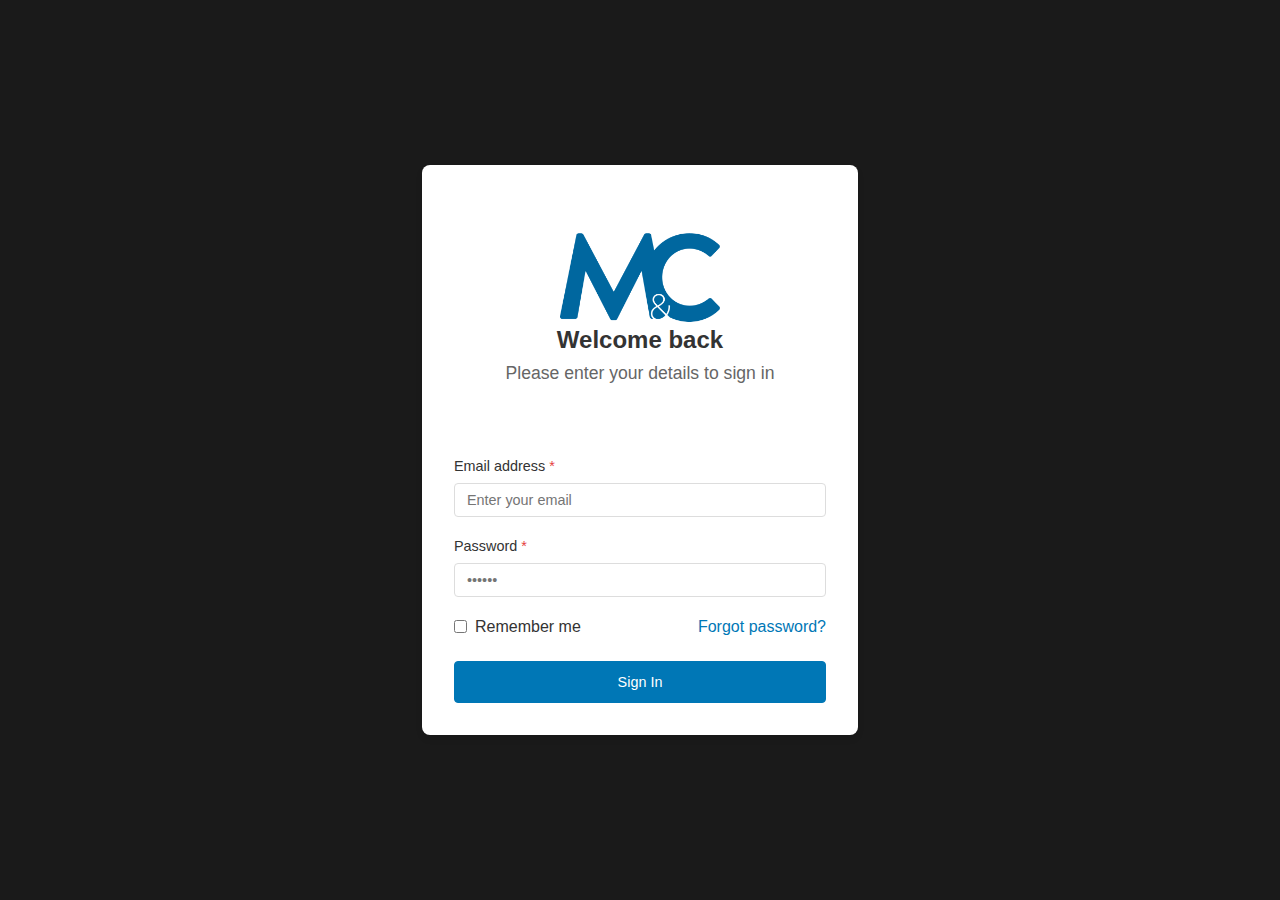
<file: index.html>
<!DOCTYPE html>
<html lang="en">
<head>
    <meta charset="UTF-8">
    <meta name="viewport" content="width=device-width, initial-scale=1.0">
    <title>Promedica - Login</title>
    <link rel="icon" href="icons/mc.png" type="image/png">
    <link rel="stylesheet" href="css/styles.css">
    <link rel="stylesheet" href="css/styles-mobile.css">
</head>    
<body>
    <div id="auth-container">
        <!-- Login component will be loaded here -->
    </div>
    
    <script src="js/component-loader.js"></script>
    <script src="js/auth/login.js"></script>
</body>
</html>
</file>
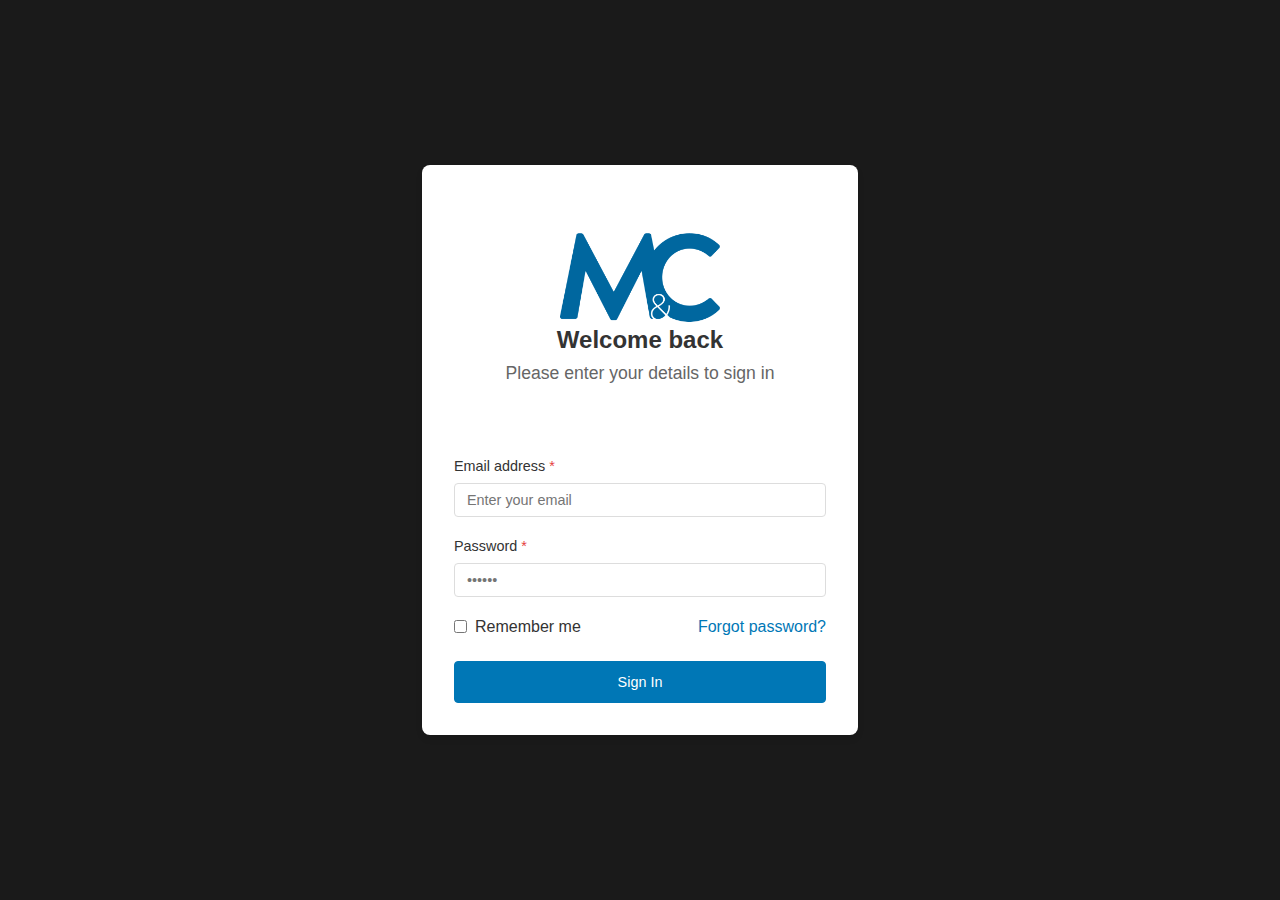
<file: app.html>
<!DOCTYPE html>
<html lang="en">
<head>
    <meta charset="UTF-8">
    <meta name="viewport" content="width=device-width, initial-scale=1.0">
    <title>Promedica - Dashboard</title>
    <link rel="icon" href="icons/mc.png" type="image/png">
    <link rel="stylesheet" href="css/styles.css">
    <link rel="stylesheet" href="css/styles-mobile.css">
</head>
<body>
    <div class="app-layout">
        <div id="sidebar-container">
            <!-- Sidebar component will be loaded here -->
        </div>
        
        <div class="main-content">
            <div id="toolbar-container">
                <!-- Toolbar component will be loaded here -->
            </div>
            
            <div id="page-container" class="page-content">
                <!-- Page components will be loaded here -->
            </div>
        </div>
    </div>
    
    <div id="modal-overlay"></div>
    <div id="modals-container">
        <!-- Modal components will be loaded here -->
    </div>

    <!-- Core libraries -->
    <script src="js/component-loader.js"></script>
    
    <!-- Module files -->
    <script src="js/shared/modal.js"></script>
    <script src="js/layout/sidebar.js"></script>
    <script src="js/layout/toolbar.js"></script>
    <script src="js/patients/patients-list.js"></script>
    <script src="js/patients/patient-detail.js"></script>
    <script src="js/visits/calendar.js"></script>
    
    <!-- Main application -->
    <script src="js/app.js"></script>
</body>
</html>
</file>
<file: css/styles.css>
/* Global Styles */
:root {
    --primary-color: #0077b6;
    --secondary-color: #023e8a;
    --accent-color: #0096c7;
    --text-color: #333;
    --text-light: #666;
    --text-lighter: #999;
    --bg-color: #fff;
    --bg-light: #f5f7fa;
    --bg-lighter: #edf2f7;
    --border-color: #ddd;
    --border-radius: 4px;
    --shadow: 0 2px 4px rgba(0, 0, 0, 0.1);
    --shadow-hover: 0 4px 8px rgba(0, 0, 0, 0.15);
    --red: #e53e3e;
    --green: #38a169;
    --yellow: #ecc94b;
    --blue: #3182ce;
    --gray: #718096;

    --female-tint: #E38F8F;

    --transition: all 0.2s ease;

    --ribbon-icon: 1.25rem;

    --font-very-small: 0.7rem;
    --font-small: 0.9rem;
    --font-medium: 1.1rem;
    --font-large: 1.25rem;
    --font-very-large: 1.5rem;

    --sidebar-width: 15rem;
    --toolbar-height: 3.5rem;
    --page-header-height: 3.75rem;
}

html, body {
    height: 100%;
    margin: 0;
}

* {
    margin: 0;
    padding: 0;
    box-sizing: border-box;
}

body {
    font-family: -apple-system, BlinkMacSystemFont, "Segoe UI", Roboto, Helvetica, Arial, sans-serif;
    color: var(--text-color);
    background-color: var(--bg-color);
    line-height: 1.25;
}

a {
    color: var(--primary-color);
    text-decoration: none;
}

a:hover {
    text-decoration: underline;
}

ul {
    list-style: none;
}

button {
    cursor: pointer;
    background: none;
    border: none;
    font-family: inherit;
}

input[type="text"],
input[type="email"],
input[type="password"],
select,
textarea {
    width: 100%;
    padding: 0.5rem 0.75rem;
    border: 1px solid var(--border-color);
    border-radius: var(--border-radius);
    font-family: inherit;
    font-size: var(--font-small);
}

input[type="search"],
select,
textarea {
    width: 100%;
    padding: 0.5rem 0.75rem;
    border: 0px solid var(--border-color);
    border-radius: var(--border-radius);
    font-family: inherit;
    font-size: var(--font-small);
}

input:focus,
select:focus,
textarea:focus {
    outline: none;
    border-color: var(--primary-color);
    box-shadow: 0 0 0 2px rgba(0, 119, 182, 0.2);
}

/* Login Page Styles */
.login-page {
    display: flex;
    align-items: center;
    justify-content: center;
    background-color: #1a1a1a;
}

.login-container {
    width: 100%;
    max-width: 500px;
    padding: 2rem;
}

.login-box {
    background-color: white;
    padding: 2rem;
    border-radius: 8px;
    box-shadow: 0 4px 6px rgba(0, 0, 0, 0.1);
}

.logo {
    display: flex;
    align-items: center;
    justify-content: center;
}

.logo-text {
    color: var(--primary-color);
    font-size: 1.8rem;
    font-weight: bold;
}

.login-box h1 {
    font-size: var(--font-very-large);
    margin-bottom: 0.5rem;
    text-align: center;
}

.login-box p {
    color: var(--text-light);
    font-size: var(--font-medium);
    margin-bottom: 1.5rem;
    text-align: center;
}

#login-form {
    margin-top: 1rem;
}

.login-header {
    display: flex;
    flex-direction: column;
    justify-content: center;
    align-items: center;
    flex-wrap: nowrap;
}

.login-header-text {
    position: relative;
    top: -2rem;
}

.form-group {
    margin-bottom: 1.25rem;
}

.form-group label {
    display: block;
    margin-bottom: 0.5rem;
    font-weight: 500;
    font-size: var(--font-small);
}

.required {
    color: var(--red);
    margin-left: 0.25rem;
}

.password-toggle {
    position: absolute;
    right: 0.75rem;
    top: 50%;
    transform: translateY(-50%);
    cursor: pointer;
    color: var(--text-lighter);
    display: flex;
    align-items: center;
}

.form-options {
    display: flex;
    justify-content: space-between;
    align-items: center;
    margin-bottom: 1.5rem;
}

.checkbox-container {
    display: flex;
    align-items: center;
}

.checkbox-container input[type="checkbox"] {
    margin-right: 0.5rem;
}

.btn {
    display: inline-flex;
    align-items: center;
    justify-content: center;
    padding: 0.5rem 1rem;
    border-radius: var(--border-radius);
    font-weight: 500;
    transition: var(--transition);
    font-size: var(--font-small);
}

.btn-primary {
    background-color: var(--primary-color);
    color: white;
    border: 1px solid var(--primary-color);
}

.btn-primary:hover {
    background-color: var(--secondary-color);
    border-color: var(--secondary-color);
}

.btn-outline {
    background-color: transparent;
    /* border: 1px solid var(--border-color); */
    color: var(--text-color);
}

.btn-outline:hover {
    background-color: var(--bg-lighter);
}

.btn-full {
    width: 100%;
    padding: 0.75rem;
}

tr:first-child {
    clip-path: inset(0 0 0 0 round var(--border-radius) var(--border-radius) 0 0);
}

/* Main App Layout */
.app-layout {
    display: flex;
    min-height: 100vh;
    height: 100vh;
    overflow: hidden;
}

/* Sidebar */
.sidebar {
    width: 240px;
    height: 100%;
    flex-shrink: 0;
    background-color: var(--bg-light);
    border-right: 1px solid var(--border-color);
    display: flex;
    flex-direction: column;
    overflow-y: hidden;
}

.logo-container {
    display: flex;
    align-items: center;
    justify-content: center;
    flex-shrink: 0;
}

.sidebar-nav {
    flex-grow: 1;
    padding: 1rem 0;
    overflow-y: auto;
    height: 0;
}

.nav-items {
    padding: 0 0.5rem;
}

.nav-item {
    margin-bottom: 0.25rem;
}

.nav-link {
    display: flex;
    align-items: center;
    padding: 0.5rem 0.75rem;
    border-radius: var(--border-radius);
    color: var(--text-color);
    transition: var(--transition);
}

.nav-link:hover {
    background-color: rgba(0, 0, 0, 0.05);
    text-decoration: none;
}

.nav-item.active .nav-link {
    background-color: #e6f7ff;
    color: var(--primary-color);
    font-weight: bold
}

.nav-icon {
    width: 20px;
    height: 20px;
    margin-right: 0.75rem;
    background-position: center;
    background-repeat: no-repeat;
    background-size: contain;
    opacity: 0.7;
}

.grid-button,
.ribbon-button,
.menu-btn {
    display: flex;
    flex-direction: row;
    gap: 5px;
    align-items: center;
    align-content: center;
    justify-content: space-around;
}

.grid-button-icon,
.ribbon-button-icon,
.new-menu-icon,
.help-icon,
.settings-icon,
.doctor-info-icon,
.search-button-icon {
    width: var(--ribbon-icon);
    height: var(--ribbon-icon);
    display: inline-block;
    background-size: contain;
    background-repeat: no-repeat;
    background-position: center;
}

.menu-button-icon {
    width: 2rem;
    height: 2rem;
    display: inline-block;
    background-size: contain;
    background-repeat: no-repeat;
    background-position: center;
}

.new-icon {
    background-image: url("/icons/new-icon.svg");
}

.edit-icon {
    background-image: url("/icons/edit-icon.svg");
}

.save-icon {
    background-image: url("/icons/save-icon.svg");
}

.deactivate-icon {
    background-image: url("/icons/deactivate-icon.svg");
}

.validate-icon {
    background-image: url("/icons/validate-icon.svg");
}

.prescription-icon {
    background-image: url("/icons/prescription-icon.svg");
}

.referral-icon {
    background-image: url("/icons/referral-icon.svg");
}

.confirm-icon {
    background-image: url("/icons/confirm-icon.svg");
}

.cancel-icon {
    background-image: url("/icons/cancel-icon.svg");
}

.documents-icon {
    background-image: url("/icons/document-icon.svg");
}

.user-icon {
    background-image: url("/icons/user-icon.svg");
}

.patients-icon {
    background-image: url("/icons/patients-icon.svg");
}

.visit-icon {
    background-image: url("/icons/visit-icon.svg");
}

.mc-icon {
    background-image: url("/icons/mc.png");
    width: 10rem;
    height: 10rem;
    display: inline-block;
    background-size: contain;
    background-repeat: no-repeat;
    background-position: center;
}

.mc-icon-small {
    background-image: url("/icons/mc.png");
    width: 5rem;
    height: 5rem;
    display: inline-block;
    background-size: contain;
    background-repeat: no-repeat;
    background-position: center;
}

.home-icon {
    background-image: url("/icons/home-icon.svg");
}

.clock-icon {
    background-image: url("/icons/recent-icon.svg");
}

.star-icon {
    background-image: url("/icons/favorite-icon.svg");
}

.contacts-icon {
    background-image: url("/icons/contacts-icon.svg");
}

.ereceipts-icon {
    background-image: url("/icons/prescription-icon.svg");
}

.referrals-icon {
    background-image: url("/icons/referral-icon.svg");
}

.overview-icon {
    background-image: url("/icons/calendar-overview-icon.svg");
}

.today-icon {
    background-image: url("/icons/calendar-today-icon.svg");
}

.availability-icon {
    background-image: url("/icons/calendar-availability-icon.svg");
}

.reports-icon {
    background-image: url("/icons/report-icon.svg");
}

.medications-icon {
    background-image: url("/icons/medications-icon.svg");
}

.guide-icon {
    background-image: url("/icons/guide-icon.svg");
}

.bug-icon {
    background-image: url("/icons/bug-icon.svg");
}

.suggestion-icon {
    background-image: url("/icons/suggestion-icon.svg");
}

.display-icon {
    background-image: url("/icons/display-icon.svg");
}

.theme-icon {
    background-image: url("/icons/theme-icon.svg");
}

.language-icon {
    background-image: url("/icons/language-icon.svg");
}

.notifications-icon {
    background-image: url("/icons/notification-icon.svg");
}

.privacy-icon {
    background-image: url("/icons/policy-icon.svg");
}

.doctor-icon {
    background-image: url("/icons/user-icon.svg");
}

.more-icon {
    background-image: url("/icons/more-icon.svg");
}

.menu-icon {
    background-image: url("/icons/menu-icon.svg");
}

.close-icon {
    background-image: url("/icons/close-icon.svg");
    opacity: 0.5;
}

.nav-item.active .nav-icon {
    opacity: 1;
}

.nav-group {
    margin: 1.5rem 0;
}

.nav-group-header {
    padding: 0 1.5rem 0 1rem;
    margin-bottom: 0.5rem;
    font-weight: 500;
    color: var(--text-light);
    font-size: var(--font-small);
}

/* Main Content */
.main-content {
    margin-left: var(--sidebar-width);
    flex-grow: 1;
    display: flex;
    flex-direction: column;
    overflow-x: hidden;
}

/* Top Toolbar */
.top-toolbar {
    display: flex;
    align-items: center;
    justify-content: space-between;
    padding: 0.5rem 1rem;
    border-bottom: 1px solid var(--border-color);
    background-color: var(--bg-color);
}

.search-container {
    position: relative;
    width: 100%;
    max-width: 400px;
}

.search-input {
    padding-right: 2.5rem;
}

.search-clear-btn {
    position: absolute;
    right: 0.75rem;
    top: 50%;
    transform: translateY(-50%);
    color: var(--text-lighter);
    font-size: var(--font-large);
    line-height: 1;
}

.toolbar-actions {
    display: flex;
    align-items: center;
}

.toolbar-btn {
    width: 36px;
    height: 36px;
    display: flex;
    align-items: center;
    justify-content: center;
    border-radius: 50%;
    margin-left: 0.5rem;
    transition: var(--transition);
    color: var(--text-color);
    position: relative;
}

.toolbar-btn:hover {
    background-color: var(--bg-lighter);
}

.notifications-btn,
.language-btn,
.add-btn,
.help-btn,
.settings-btn,
.user-btn {
    background-size: 18px;
    background-position: center;
    background-repeat: no-repeat;
}

.notifications-btn {
    background-image: url("data:image/svg+xml,%3Csvg xmlns='http://www.w3.org/2000/svg' viewBox='0 0 24 24' fill='none' stroke='currentColor' stroke-width='2' stroke-linecap='round' stroke-linejoin='round'%3E%3Cpath d='M18 8A6 6 0 0 0 6 8c0 7-3 9-3 9h18s-3-2-3-9'%3E%3C/path%3E%3Cpath d='M13.73 21a2 2 0 0 1-3.46 0'%3E%3C/path%3E%3C/svg%3E");
}

.language-btn {
    background-image: url("data:image/svg+xml,%3Csvg xmlns='http://www.w3.org/2000/svg' viewBox='0 0 24 24' fill='none' stroke='currentColor' stroke-width='2' stroke-linecap='round' stroke-linejoin='round'%3E%3Ccircle cx='12' cy='12' r='10'%3E%3C/circle%3E%3Cline x1='2' y1='12' x2='22' y2='12'%3E%3C/line%3E%3Cpath d='M12 2a15.3 15.3 0 0 1 4 10 15.3 15.3 0 0 1-4 10 15.3 15.3 0 0 1-4-10 15.3 15.3 0 0 1 4-10z'%3E%3C/path%3E%3C/svg%3E");
}

.add-btn {
    background-image: url("data:image/svg+xml,%3Csvg xmlns='http://www.w3.org/2000/svg' viewBox='0 0 24 24' fill='none' stroke='currentColor' stroke-width='2' stroke-linecap='round' stroke-linejoin='round'%3E%3Ccircle cx='12' cy='12' r='10'%3E%3C/circle%3E%3Cline x1='12' y1='8' x2='12' y2='16'%3E%3C/line%3E%3Cline x1='8' y1='12' x2='16' y2='12'%3E%3C/line%3E%3C/svg%3E");
}

.help-btn {
    background-image: url("data:image/svg+xml,%3Csvg xmlns='http://www.w3.org/2000/svg' viewBox='0 0 24 24' fill='none' stroke='currentColor' stroke-width='2' stroke-linecap='round' stroke-linejoin='round'%3E%3Ccircle cx='12' cy='12' r='10'%3E%3C/circle%3E%3Cpath d='M9.09 9a3 3 0 0 1 5.83 1c0 2-3 3-3 3'%3E%3C/path%3E%3Cline x1='12' y1='17' x2='12.01' y2='17'%3E%3C/line%3E%3C/svg%3E");
}

.settings-btn {
    background-image: url("data:image/svg+xml,%3Csvg xmlns='http://www.w3.org/2000/svg' viewBox='0 0 24 24' fill='none' stroke='currentColor' stroke-width='2' stroke-linecap='round' stroke-linejoin='round'%3E%3Ccircle cx='12' cy='12' r='3'%3E%3C/circle%3E%3Cpath d='M19.4 15a1.65 1.65 0 0 0 .33 1.82l.06.06a2 2 0 0 1 0 2.83 2 2 0 0 1-2.83 0l-.06-.06a1.65 1.65 0 0 0-1.82-.33 1.65 1.65 0 0 0-1 1.51V21a2 2 0 0 1-2 2 2 2 0 0 1-2-2v-.09A1.65 1.65 0 0 0 9 19.4a1.65 1.65 0 0 0-1.82.33l-.06.06a2 2 0 0 1-2.83 0 2 2 0 0 1 0-2.83l.06-.06a1.65 1.65 0 0 0 .33-1.82 1.65 1.65 0 0 0-1.51-1H3a2 2 0 0 1-2-2 2 2 0 0 1 2-2h.09A1.65 1.65 0 0 0 4.6 9a1.65 1.65 0 0 0-.33-1.82l-.06-.06a2 2 0 0 1 0-2.83 2 2 0 0 1 2.83 0l.06.06a1.65 1.65 0 0 0 1.82.33H9a1.65 1.65 0 0 0 1-1.51V3a2 2 0 0 1 2-2 2 2 0 0 1 2 2v.09a1.65 1.65 0 0 0 1 1.51 1.65 1.65 0 0 0 1.82-.33l.06-.06a2 2 0 0 1 2.83 0 2 2 0 0 1 0 2.83l-.06.06a1.65 1.65 0 0 0-.33 1.82V9a1.65 1.65 0 0 0 1.51 1H21a2 2 0 0 1 2 2 2 2 0 0 1-2 2h-.09a1.65 1.65 0 0 0-1.51 1z'%3E%3C/path%3E%3C/svg%3E");
}

.user-btn {
    background-image: url("data:image/svg+xml,%3Csvg xmlns='http://www.w3.org/2000/svg' viewBox='0 0 24 24' fill='none' stroke='currentColor' stroke-width='2' stroke-linecap='round' stroke-linejoin='round'%3E%3Cpath d='M20 21v-2a4 4 0 0 0-4-4H8a4 4 0 0 0-4 4v2'%3E%3C/path%3E%3Ccircle cx='12' cy='7' r='4'%3E%3C/circle%3E%3C/svg%3E");
}

/* Page Content */
.page-content {
    flex-grow: 1;
    overflow-y: auto;
    position: relative;
}

.page {
    display: none;
    padding: 1rem;
    padding-top: 0.5rem;
    height: 100%;
}

.page.active {
    display: flex;
    flex-direction: column;
    height: 100%;
    padding: 0.5rem 1rem;
    /* padding-top: 0.5rem; */
}

.page-header {
    display: flex;
    justify-content: space-between;
    align-items: center;
    padding-bottom: 0.5rem;
    margin-bottom: 0.25rem;
    border-bottom: 1px solid var(--border-color);
}

.page-controls {
    display: flex;
    align-items: center;
}

.page-controls .btn {
    margin-right: 0.5rem;
}

.back-btn {
    width: 30px;
    height: 30px;
    border-radius: 50%;
    display: flex;
    align-items: center;
    justify-content: center;
    margin-right: 0.5rem;
    background-image: url("data:image/svg+xml,%3Csvg xmlns='http://www.w3.org/2000/svg' viewBox='0 0 24 24' width='24' height='24' fill='none' stroke='currentColor' stroke-width='2' stroke-linecap='round' stroke-linejoin='round'%3E%3Cline x1='19' y1='12' x2='5' y2='12'%3E%3C/line%3E%3Cpolyline points='12 19 5 12 12 5'%3E%3C/polyline%3E%3C/svg%3E");
    background-size: 16px;
    background-position: center;
    background-repeat: no-repeat;
}

.back-btn:hover {
    background-color: var(--bg-lighter);
}

.page-search {
    max-width: 300px;
    width: 100%;
}

.page-subheader {
    display: flex;
    justify-content: space-between;
    align-items: center;
    margin-bottom: 0.25rem;
}

/* Dropdown */
.dropdown {
    position: relative;
    display: inline-block;
    width: 100%;
}

.view-list {
    width: auto;
}

.view-list-toggle {
    border: none !important;
    font-weight: bold;
}

.dropdown-toggle {
    display: flex;
    align-items: center;
    padding: 0.5rem 0.75rem;
    border: 1px solid var(--border-color);
    border-radius: var(--border-radius);
    background-color: var(--bg-color);
    cursor: pointer;
    width: 100%;
    text-align: left;
    font-size: var(--font-small);
    justify-content: space-between;
}

.dropdown-toggle::after {
    content: '';
    display: inline-block;
    margin-left: auto;
    width: 8px;
    height: 8px;
    border: solid var(--text-light);
    border-width: 0 2px 2px 0;
    transform: rotate(45deg);
    margin-left: 10px;
}

.form-content {
    overflow-y: auto;
    overflow-x: hidden;
    height: 100vh;
    margin: -0.5rem;
}

/* Data Table */
.data-table {
    flex-grow: 1;
    overflow: auto;
    background-color: var(--bg-color);
    border-radius: var(--border-radius);
    box-shadow: var(--shadow);
    margin-bottom: 1rem;
}

table {
    width: 100%;
    border-collapse: collapse;
}

th, td {
    padding: 0.75rem 1rem;
    text-align: left;
    border-bottom: 1px solid var(--border-color);
    font-size: var(--font-small);
}

th {
    font-weight: 600;
    color: var(--text-light);
    background-color: var(--bg-lighter);
}

.patient-row {
    cursor: pointer;
    transition: var(--transition);
}

.patient-row:hover {
    background-color: var(--bg-light);
}

.edit-row-btn {
    width: 20px;
    height: 20px;
    background-image: url("/icons/open-icon.svg");
    background-size: contain;
    background-position: center;
    background-repeat: no-repeat;
    opacity: 0.6;
}

.edit-row-btn:hover {
    opacity: 1;
}

.table-footer {
    display: flex;
    justify-content: space-between;
    align-items: center;
    /* padding: 0.75rem 1rem; */
    font-size: var(--font-small);
    color: var(--text-light);
}

.pagination {
    display: flex;
    align-items: center;
}

.pagination-btn {
    width: 24px;
    height: 24px;
    margin: 0 0.25rem;
    display: flex;
    align-items: center;
    justify-content: center;
    border-radius: 50%;
}

.pagination-btn:hover {
    background-color: var(--bg-lighter);
}

.pagination-info {
    margin: 0 0.5rem;
}

/* Patient Detail Page */
.patient-header {
    display: flex;
    align-items: center;
    margin: 0.5rem 0;
}

.patient-avatar {
    width: 60px;
    height: 60px;
    border-radius: 50%;
    background-color: var(--red);
    display: flex;
    align-items: center;
    justify-content: center;
    color: white;
    font-size: var(--font-very-large);
    margin-right: 1rem;
    position: relative;
}

.patient-avatar.female {
    background-color: var(--female-tint);
}

.patient-avatar.male {
    background-color: var(--blue);
}

.patient-avatar::before {
    content: '';
    position: absolute;
    width: 24px;
    height: 24px;
    background-size: contain;
    background-position: center;
    background-repeat: no-repeat;
}

.patient-avatar.female::before {
    width: 36px;
    height: 36px;
    background-image: url("/icons/femaile-icon.svg");
}

.patient-avatar.male::before {
    background-image: url("/icons/male-icon.svg");
}

.patient-name {
    font-size: var(--font-very-large);
    margin-bottom: 0.25rem;
}

.patient-age {
    color: var(--text-light);
}

.patient-tabs {
    margin-bottom: 1rem;
    border-bottom: 1px solid var(--border-color);
}

.patient-tabs ul {
    display: flex;
    overflow-x: auto;
    white-space: nowrap;
}

.patient-tabs li {
    position: relative;
}

.patient-tabs a {
    display: block;
    padding: 0.75rem 1rem;
    color: var(--text-color);
    transition: var(--transition);
}

.patient-tabs li.active a {
    color: var(--primary-color);
}

.patient-tabs li.active::after {
    content: '';
    position: absolute;
    bottom: 0;
    left: 0;
    width: 100%;
    height: 2px;
    background-color: var(--primary-color);
}

.patient-tabs li a:hover {
    text-decoration: none;
    color: var(--primary-color);
}
 
.patient-details-columns {
    display: flex;
    flex-wrap: wrap;
}

.patient-column {
    flex: 1;
    min-width: 300px;
    padding: 0.5rem;
}

.info-panel {
    background-color: var(--bg-color);
    border-radius: var(--border-radius);
    box-shadow: var(--shadow);
    margin-bottom: 1rem;
    overflow: hidden;
    /* height: 100%; */
}

.panel-title {
    padding: 0.75rem 1rem;
    font-size: var(--font-medium);
    border-bottom: 1px solid var(--border-color);
    display: flex;
    align-items: center;
    justify-content: space-between;
}

.panel-title h3 {
    font-size: var(--font-medium);
}

.view-all-link {
    font-size: var(--font-very-small);
    font-weight: normal;
    display: flex;
    align-items: center;
}

.view-all-link::after {
    content: '';
    display: inline-block;
    width: 6px;
    height: 6px;
    border: solid var(--primary-color);
    border-width: 0 2px 2px 0;
    transform: rotate(-45deg);
    margin-left: 0.25rem;
}

.form-layout {
    padding: 1rem;
}

.panel-header {
    display: flex;
}

.tags-container {
    display: flex;
    flex-wrap: wrap;
    padding: 0.75rem 1rem;
}

.tag {
    display: inline-flex;
    align-items: center;
    background-color: var(--bg-lighter);
    border-radius: 4px;
    padding: 0.25rem 0.5rem;
    margin: 0.25rem;
    font-size: var(--font-very-small);
}

.tag-remove {
    width: 16px;
    height: 16px;
    margin-left: 0.25rem;
    background-image: url("data:image/svg+xml,%3Csvg xmlns='http://www.w3.org/2000/svg' viewBox='0 0 24 24' width='16' height='16' fill='none' stroke='currentColor' stroke-width='2' stroke-linecap='round' stroke-linejoin='round'%3E%3Cline x1='18' y1='6' x2='6' y2='18'%3E%3C/line%3E%3Cline x1='6' y1='6' x2='18' y2='18'%3E%3C/line%3E%3C/svg%3E");
    background-size: contain;
    background-position: center;
    background-repeat: no-repeat;
    opacity: 0.6;
}

.tag-remove:hover {
    opacity: 1;
}

.btn-add-tag {
    width: 24px;
    height: 24px;
    background-image: url("data:image/svg+xml,%3Csvg xmlns='http://www.w3.org/2000/svg' viewBox='0 0 24 24' width='24' height='24' fill='none' stroke='currentColor' stroke-width='2' stroke-linecap='round' stroke-linejoin='round'%3E%3Ccircle cx='12' cy='12' r='10'%3E%3C/circle%3E%3Cline x1='12' y1='8' x2='12' y2='16'%3E%3C/line%3E%3Cline x1='8' y1='12' x2='16' y2='12'%3E%3C/line%3E%3C/svg%3E");
    background-size: contain;
    background-position: center;
    background-repeat: no-repeat;
    margin: 0.5rem 1rem 1rem;
    opacity: 0.6;
}

.btn-add-tag:hover {
    opacity: 1;
}

.vaccine-table {
    padding: 0.5rem 1rem 1rem;
}

.panel-header-actions {
    display: flex;
    align-items: center;
}

/* Timeline */
.timeline {
    padding: 0.5rem 0 1rem;
    position: relative;
    height: 55vh;
}

.timeline::before {
    content: '';
    position: absolute;
    top: 0;
    bottom: 0;
    left: 1.75rem;
    width: 2px;
    background-color: var(--border-color);
}

.timeline-item {
    position: relative;
    padding: 0.5rem 1rem 0.5rem 3.5rem;
    margin-bottom: 1rem;
}

.timeline-date {
    font-size: var(--font-very-small);
    color: var(--text-light);
    margin-bottom: 0.25rem;
}

.timeline-icon {
    position: absolute;
    top: 0.5rem;
    left: 1.05rem;
    width: 1.5rem;
    height: 1.5rem;
    border-radius: 50%;
    background-color: var(--primary-color);
    display: flex;
    align-items: center;
    justify-content: center;
    z-index: 1;
}

.timeline-icon-latest {
    position: absolute;
    width: 1rem;
    height: 1rem;
    border-radius: 50%;
    background-color: var(--bg-color);
    display: flex;
    align-items: center;
    justify-content: center;
    z-index: 1;
}

.timeline-content {
    background-color: var(--bg-lighter);
    border-radius: var(--border-radius);
    padding: 0.75rem 1rem;
}

.timeline-content h4 {
    font-size: var(--font-small);
    margin-bottom: 0.5rem;
}

.timeline-content ul {
    font-size: var(--font-very-small);
    padding-left: 1rem;
    list-style-type: disc;
}

.view-details-link {
    display: block;
    font-size: var(--font-very-small);
    text-align: right;
    margin-top: 0.5rem;
}

/* Calendar Page */
.calendar-grid {
    display: flex;
    flex-wrap: wrap;
    height: calc(100vh - 120px);
    background-color: transparent;
    border-radius: var(--border-radius);
    box-shadow: var(--shadow);
    overflow: hidden;
    position: relative;
    overflow-y: auto;
}

.time-column {
    width: 5rem;
    border-right: 1px solid var(--border-color);
    background-color: var(--bg-lighter);
}

.time-slot {
    height: 6rem;
    display: flex;
    align-items: flex-start;
    justify-content: center;
    padding-top: 0.25rem;
    border-bottom: 1px solid var(--border-color);
    font-size: var(--font-small);
    color: var(--text-light);
    font-weight: 500;
}

.appointments-column {
    flex-grow: 1;
    position: relative;
    overflow-y: auto;
    background-color: var(--bg-color);
}

.appointment {
    position: absolute;
    left: 10px;
    width: 200px;
    background-color: #e6f7ff;
    border-left: 3px solid var(--primary-color);
    border-radius: 4px;
    padding: 0.15rem;
    font-size: var(--font-small);
    box-shadow: var(--shadow);
    cursor: pointer;
    transition: var(--transition);
    text-overflow: ellipsis;
    overflow: hidden;
}

.appointment:hover {
    box-shadow: var(--shadow-hover);
}

.appointment.active {
    border-color: var(--blue);
    background-color: #ebf8ff;
}

.appointment.notification {
    border-color: var(--yellow);
    background-color: #fefcbf;
}

.appointment.confirmed {
    border-color: var(--green);
    background-color: #c6f6d5;
}

.appointment.blocker {
    border-color: var(--red);
    background-color: #fed7d7;
    background-image: repeating-linear-gradient(
        45deg,
        rgba(255, 255, 255, 0.1),
        rgba(255, 255, 255, 0.1) 10px,
        rgba(255, 0, 0, 0.05) 10px,
        rgba(255, 0, 0, 0.05) 20px
    );
}

.appointment-time {
    font-weight: 500;
    margin-bottom: 0.25rem;
}

.appointment-title {
    font-weight: 400;
    text-overflow: clip;
}

.appointment-source {
    font-size: var(--font-very-small);
    margin-top: 0.25rem;
    opacity: 0.8;
}

.appointment-detail {
    position: absolute;
    top: 0;
    right: 0;
    width: 300px;
    height: 100%;
    background-color: var(--bg-color);
    border-left: 1px solid var(--border-color);
    box-shadow: -2px 0 5px rgba(0, 0, 0, 0.05);
    z-index: 5;
    overflow-y: auto;
    display: none;
}

.detail-header {
    display: flex;
    justify-content: space-between;
    align-items: center;
    padding: 1rem;
    border-bottom: 1px solid var(--border-color);
}

.close-detail-btn {
    font-size: var(--font-large);
    color: var(--text-light);
}

.detail-content {
    padding: 1rem;
}

.detail-row {
    display: flex;
    margin-bottom: 1rem;
}

.detail-label {
    width: 100px;
    flex-shrink: 0;
    font-weight: 500;
    color: var(--text-light);
}

.detail-value {
    flex-grow: 1;
}

.detail-value.confirmed {
    color: var(--green);
}


/* Additional styles for component architecture */

#app-container {
    width: 100%;
    height: 100vh;
    position: relative;
}

#auth-container, 
#main-container {
    display: block;
    width: 100%;
    height: 100%;
}

#auth-container.active, 
#main-container.active {
    display: flex;
}

#main-container {
    flex-direction: row;
}

#sidebar-container {
    background: transparent;
    position: fixed;
    top: 0;
    left: 0;
    width: var(--sidebar-width);
    height: 100vh;
    overflow-y: auto;
    z-index: 1000;
}

#content-container {
    flex-grow: 1;
    height: 100%;
    display: flex;
    flex-direction: column;
}

#toolbar-container {
    flex-shrink: 0;
}

#page-container {
    flex: 1;
    overflow: hidden;
    display: flex;
    flex-direction: column;
}

.login-page {
    height: 100%;
    width: 100%;
}

/* For Safari and other browsers that don't support 100vh correctly */
@media screen and (max-height: 600px) {
    #app-container, 
    #auth-container, 
    #main-container {
        min-height: 600px;
    }
}
</file>
<file: css/styles-mobile.css>
/* Mobile Styles */
@media (max-width: 768px) {
    /* ----- 1. LAYOUT STRUCTURE ----- */
    :root {
        --sidebar-width: 0;
        --toolbar-height: 3rem;
    }

    /* Hide desktop components */
    .sidebar,
    .data-table {
        display: none !important;
    }

    .nav-items {
        padding: 0 0.2rem;
    }

    .nav-group {
        margin: 0.5rem 0;
    }

    .data-table table, 
    .table-footer {
        display: none !important;
    }

    .page-header {
        display: none !important;
    }

    .notifications-btn, 
    .language-btn, 
    .help-btn, 
    .settings-btn {
        display: none !important;
    }

    /* Show mobile components */
    .menu-btn {
        display: flex !important;
        align-items: center;
        justify-content: center;
        width: 2rem;
        height: 2rem;
    }

    .mobile-patient-cards {
        display: flex !important;
        flex-direction: column;
        overflow-y: auto;
        height: calc(100vh - 8.5rem);
        margin-top: 0;
        background-color: #f8f9fa;
    }

    .mobile-nav-bottom {
        position: fixed;
        bottom: 0;
        left: 0;
        width: 100%;
        height: 3.5rem;
        background-color: white;
        display: flex !important;
        justify-content: space-around;
        align-items: center;
        border-top: 1px solid var(--border-color);
        z-index: 100;
        box-shadow: 0 -2px 5px rgba(0,0,0,0.05);
    }

    /* Layout adjustments */
    .app-layout {
        flex-direction: column;
    }

    .main-content {
        margin-left: 0 !important;
        width: 100%;
        height: calc(100vh - 3.5rem);
    }

    .page-content {
        padding-bottom: 3.5rem;
        background-color: #f8f9fa;
    }
    
    /* ----- 2. HEADER/TOOLBAR ----- */
    .sidebar {
        display: block !important;
        position: fixed;
        top: 0;
        left: -80%;
        width: 80%;
        height: 100%;
        z-index: 1000;
        background-color: var(--bg-light);
        transition: left 0.3s ease;
    }

    .sidebar-nav {
        flex-grow: 1;
        padding: 1rem 0;
        overflow-y: auto;
        height: 100vh;
    }
    
    /* Show sidebar when menu is open */
    body.mobile-menu-open .sidebar {
        display: block !important;
        left: 0;
        border-radius: 0 4px 4px 0;
    }
    
    body.mobile-menu-open {
        display: block;
    }

    .calendar-page {
        padding: 0.2rem !important;
    }

    .calendar-grid {
        height: 100vh;
    }

    .top-toolbar {
        display: grid;
        grid-template-columns: auto 1fr auto;
        padding: 0.5rem;
        gap: 0.5rem;
        align-items: center;
        height: auto;
        background-color: white;
    }

    .search-container {
        flex: 1;
        max-width: none;
        margin: 0;
        background-color: var(--bg-light);
        border-radius: 1.25rem;
        padding: 0 0.5rem;
        display: flex;
        align-items: center;
    }

    .search-input {
        background: transparent;
        border: none;
        height: 2.25rem;
    }

    .toolbar-actions {
        display: flex;
        align-items: center;
    }
    
    .toolbar-btn {
        margin-left: 0.25rem;
    }

    .add-btn {
        display: flex !important;
        background-color: transparent;
    }

    /* ----- 3. PAGE HEADER ----- */
    .page-subheader {
        display: flex;
        justify-content: flex-start;
        align-items: self-start;
    }

    .view-list {
        width: auto;
    }

    .view-list-toggle {
        width: 100%;
        text-align: left;
        font-size: var(--font-medium);
        font-weight: bold;
        display: flex;
        align-items: center;
    }

    .dropdown-toggle {
        display: flex;
        align-items: center;
        padding: 0.5rem;
        border-radius: var(--border-radius);
        background-color: transparent;
    }

    .dropdown-toggle::after {
        display: none;
    }

    /* ----- 4. PATIENT LIST ----- */
    .patient-card {
        display: flex;
        align-items: center;
        padding: 0.75rem;
        background-color: white;
        border-radius: var(--border-radius);
        box-shadow: var(--shadow);
        margin-bottom: 0.75rem;
    }

    .patient-info {
        flex: 1;
        margin-left: 0.75rem;
    }

    .patient-name {
        font-size: var(--font-large);
        margin-bottom: 0.25rem;
        font-weight: bold;
        color: var(--text-color);
    }

    .patient-basic-info {
        padding-left: 1rem;
    }

    .patient-id, 
    .patient-insurance {
        font-size: var(--font-small);
        color: var(--text-light);
        line-height: 1.4;
    }

    .patient-avatar {
        width: 2.5rem;
        height: 2.5rem;
        margin: 0;
    }

    .detail-link {
        color: var(--primary-color);
        margin-left: 0.5rem;
        display: flex;
        align-items: center;
        justify-content: center;
    }

    .detail-link svg {
        stroke: var(--primary-color);
        width: 1.25rem;
        height: 1.25rem;
    }
    
    /* ----- 5. BOTTOM NAVIGATION ----- */
    .mobile-nav-item {
        display: flex;
        flex-direction: column;
        align-items: center;
        justify-content: center;
        padding: 0.5rem;
        font-size: var(--font-very-small);
        color: var(--text-color);
        text-decoration: none;
    }

    .mobile-nav-icon {
        width: 1.5rem;
        height: 1.5rem;
        margin-bottom: 0.25rem;
        background-size: contain;
        background-position: center;
        background-repeat: no-repeat;
    }

    .mobile-nav-item:hover {
        color: var(--primary-color);
        text-decoration: none;
    }

    /* Toolbar buttons */
    .toolbar-btn:not(.add-btn, .user-btn) {
        display: none !important;
    }
}

/* Add these to styles.css to hide mobile components in desktop view */
@media (min-width: 769px) {
    .mobile-patient-cards,
    .mobile-nav-bottom,
    .menu-btn {
        display: none !important;
    }
}
</file>
